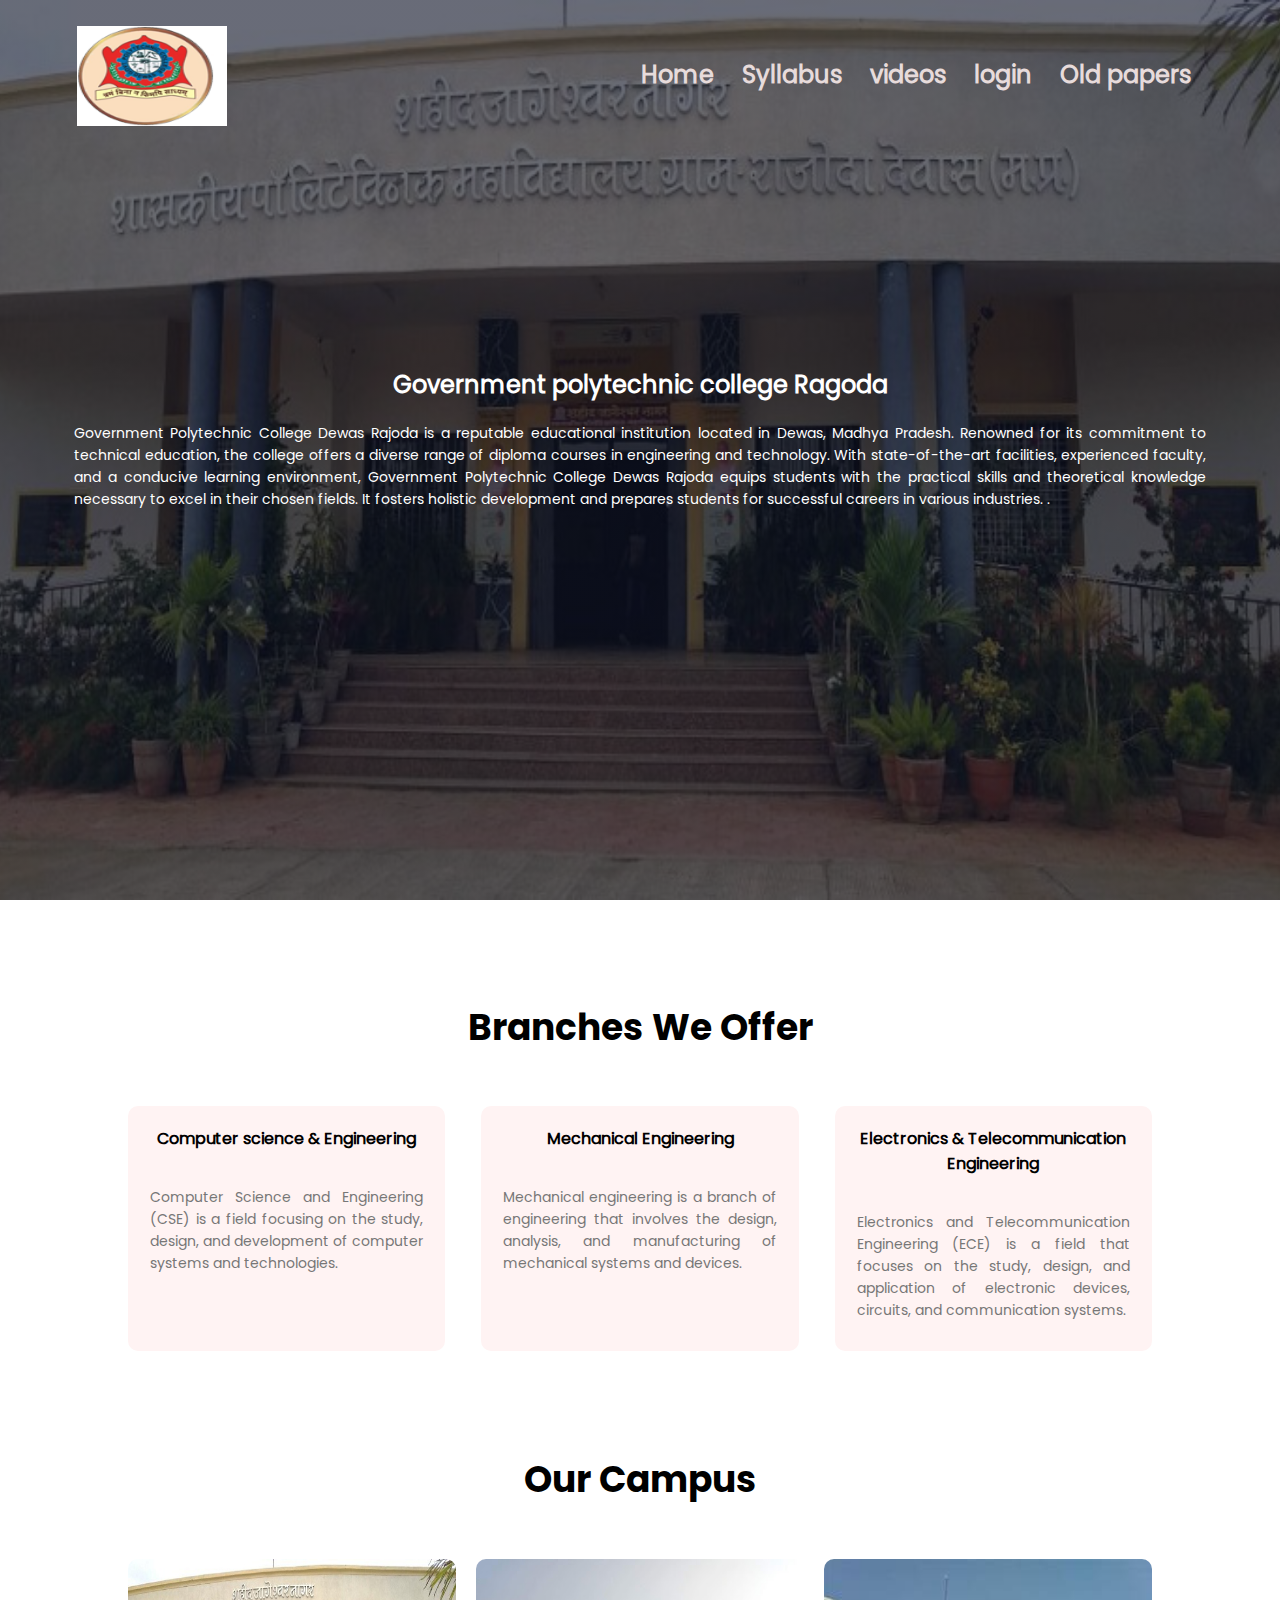
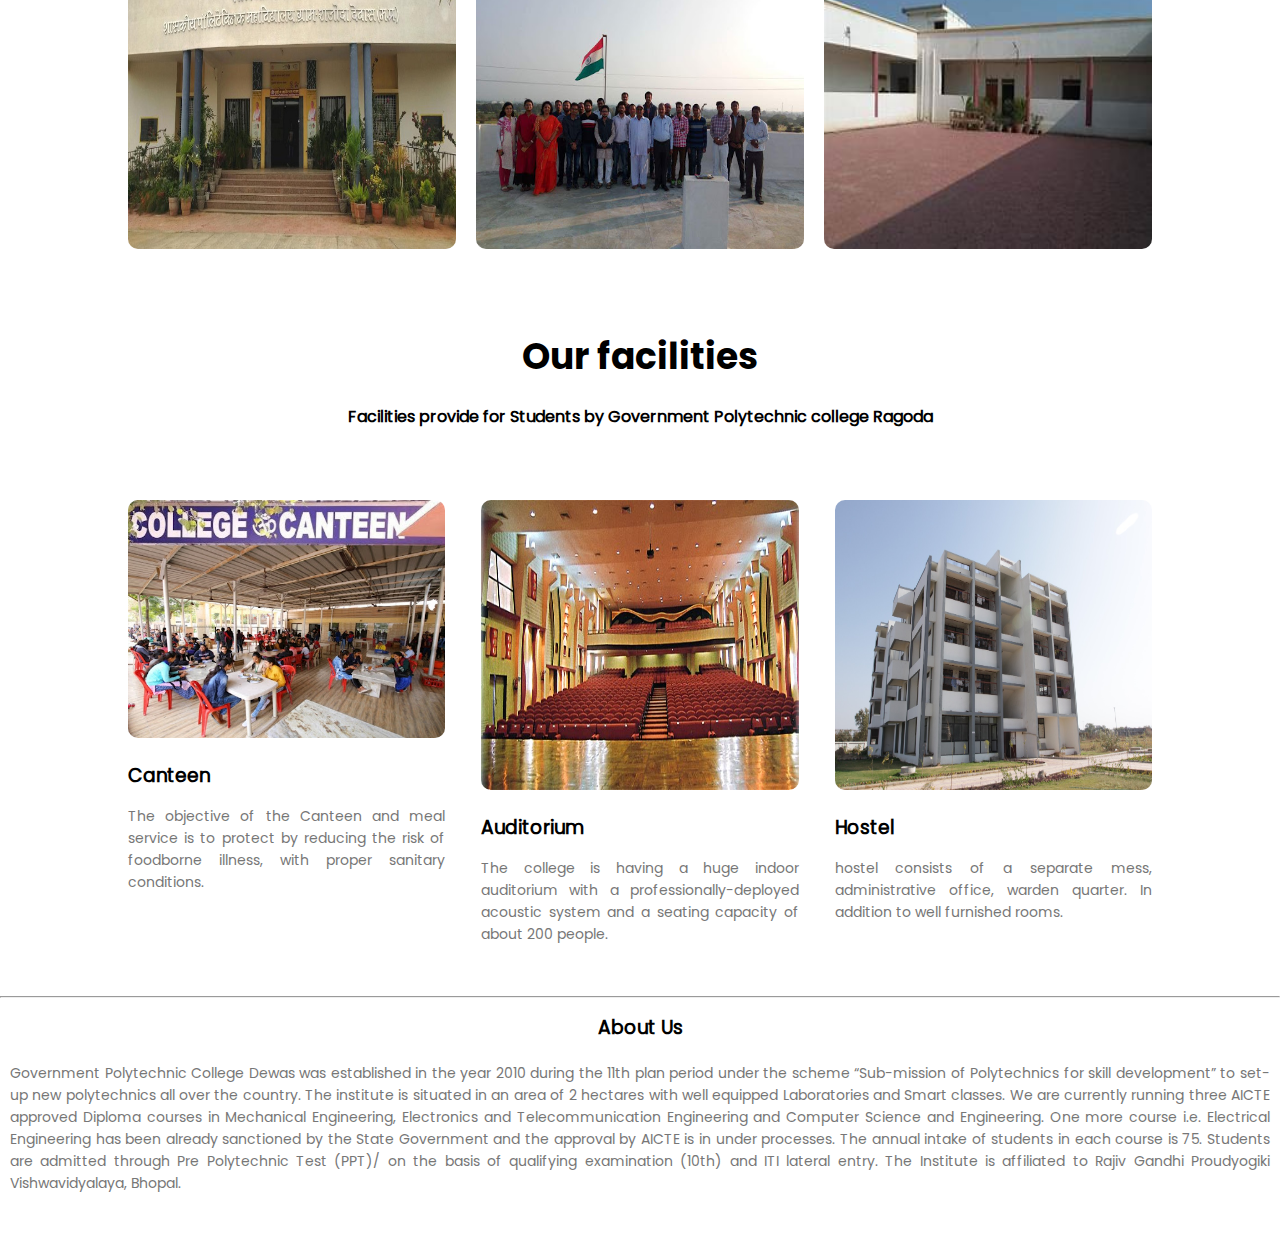
<file: index.html>
<!DOCTYPE html>
<html lang="en">
  <head>
    <meta
      name="viewport"
      content="width=device-width, initial-scale=1.0, maximum-scale=1.0, user-scalable=0"
    />
    <meta
      name="description"
      content="Government polytechnic college dewas rajoda."
    />
    <meta name="keywords" content="Government polytechnic college" />
    <meta name="author" content="Viraj Choudhary" />

    <title>GPC College</title>

    <link rel="stylesheet" href="css/main_style.css" />
  </head>
  <body>
    <section class="header">
      <nav>
        <a href="index.html"><img src="image/dewas-logo.png" id="logo-img" width="150px" height="100px" style="float:left"></a>

        <div class="nav-links" id="navLinks">
          <span class="icon" onclick="hidemenu()">&#10005;</span>
          <ul>
            <li><a href="index.html"><h2>Home</h2></a></li>
            <li><a href="image link.html"><h2>Syllabus</h2></a></li>
            <li><a href="http://localhost/new_task/index.php"><h2>videos</h2></a></li>
            <li><a href="http://localhost/admin_user"><h2>login</h2></a></li>
            <li><a href="http://localhost/file_upload_download/download.php"><h2>Old papers </h2></a></li>
          </ul>
        </div>
        <span class="icon" onclick="showmenu()">&#9776;</span>
      </nav>

      <div class="text-box">
        <h2>Government polytechnic college Ragoda</h2>
        <p class="indent">
        Government Polytechnic College Dewas Rajoda is a reputable educational institution located in Dewas, Madhya Pradesh. Renowned for its commitment to technical education, the college offers a diverse range of diploma courses in engineering and technology. With state-of-the-art facilities, experienced faculty, and a conducive learning environment, Government Polytechnic College Dewas Rajoda equips students with the practical skills and theoretical knowledge necessary to excel in their chosen fields. It fosters holistic development and prepares students for successful careers in various industries.  

.
        </p>

      </div>
    </section>

    <!--Course of Collage-->

    <section class="course" id="course_call">
      <h1>Branches We Offer</h1>
      

      <div class="row">
        <div class="course-col">
          <h4>Computer science & Engineering </h4>
          <br>
          <p>
           Computer Science and Engineering (CSE) is a field focusing on the study, design, and development of computer systems and technologies. 
          </p>
        </div>

        <div class="course-col">
          <h4>Mechanical Engineering </h4>
          <br>
          <p>
            Mechanical engineering is a branch of engineering that involves the design, analysis, and manufacturing of mechanical systems and devices. 
          </p>
        </div>

        <div class="course-col">
          <h4>Electronics & Telecommunication Engineering</h4>
          <br>
          <p>
            Electronics and Telecommunication Engineering (ECE) is a field that focuses on the study, design, and application of electronic devices, circuits, and communication systems.
          </p>
        </div>
      </div>
    </section>

    <!--Campus Section-->

    <section class="campus">
      <h1>Our Campus</h1>
      

      <div class="row">
        <div class="campus-col">
          <img src="image/campus.jpg" alt="" height="290px"/>
          <div class="layer">
            <h3>College</h3>
          </div>
        </div>

        <div class="campus-col">
          <img src="image/facultygpc.jpg" alt="" height="290px" />
          <div class="layer">
            <h3>Faculty</h3>
          </div>
        </div>

        <div class="campus-col">
          <img src="image/campus1.jpg" alt="" height="290px" />
          <div class="layer">
            <h3>Ground</h3>
          </div>
        </div>
      </div>
    </section>

    <!--Facilities Section-->

    <section class="facilities">
      <h1>Our facilities</h1>
      <p><h4>Facilities provide for Students by Government Polytechnic college Ragoda</h4></p>

      <div class="row">
        <div class="facilities-col">
          <img src="image/canteen.jpg" alt="" />
          <h3>Canteen</h3>
          <p>
            The objective of the Canteen and meal service is to protect by
            reducing the risk of foodborne illness, with proper sanitary
            conditions.
          </p>
        </div>

        <div class="facilities-col">
          <img src="image/auditorium.jpg" alt="" height="290" />
          <h3>Auditorium</h3>
          <p>
            The college is having a huge indoor auditorium with a
            professionally-deployed acoustic system and a seating capacity of
            about 200 people.
          </p>
        </div>

        <div class="facilities-col">
          <img src="image/hostel.jfif" alt="" height="290" />
          <h3>Hostel</h3>
          <p>
            hostel consists of a separate mess, administrative office, warden
            quarter. In addition to well furnished rooms.
          </p>
        </div>
      </div>
    </section>
    <hr>

    <br>
   

    <!--Footer-->
    <section class="footer">
      <h3>About Us</h3>
      <p>
          Government Polytechnic College Dewas was established in the year 2010 during the 11th plan period under the scheme “Sub-mission of Polytechnics for skill development” 
          to set-up new polytechnics all over the country. The institute is situated in an area of 2 hectares with well equipped Laboratories and Smart classes.
          We are currently running three AICTE approved Diploma courses in Mechanical Engineering, Electronics and Telecommunication Engineering and Computer Science
          and Engineering. One more course i.e. Electrical Engineering has been already sanctioned by the State Government and the approval by AICTE is in under processes.
          The annual intake of students in each course is 75. Students are admitted through Pre Polytechnic Test (PPT)/ on the basis of qualifying examination (10th) 
          and ITI lateral entry. The Institute is affiliated to Rajiv Gandhi Proudyogiki Vishwavidyalaya, Bhopal.
      </p>
     

    <!--Javascript is Start-->
    <script src="javascript/main_script.js"></script>
  </body>
</html>
</file>
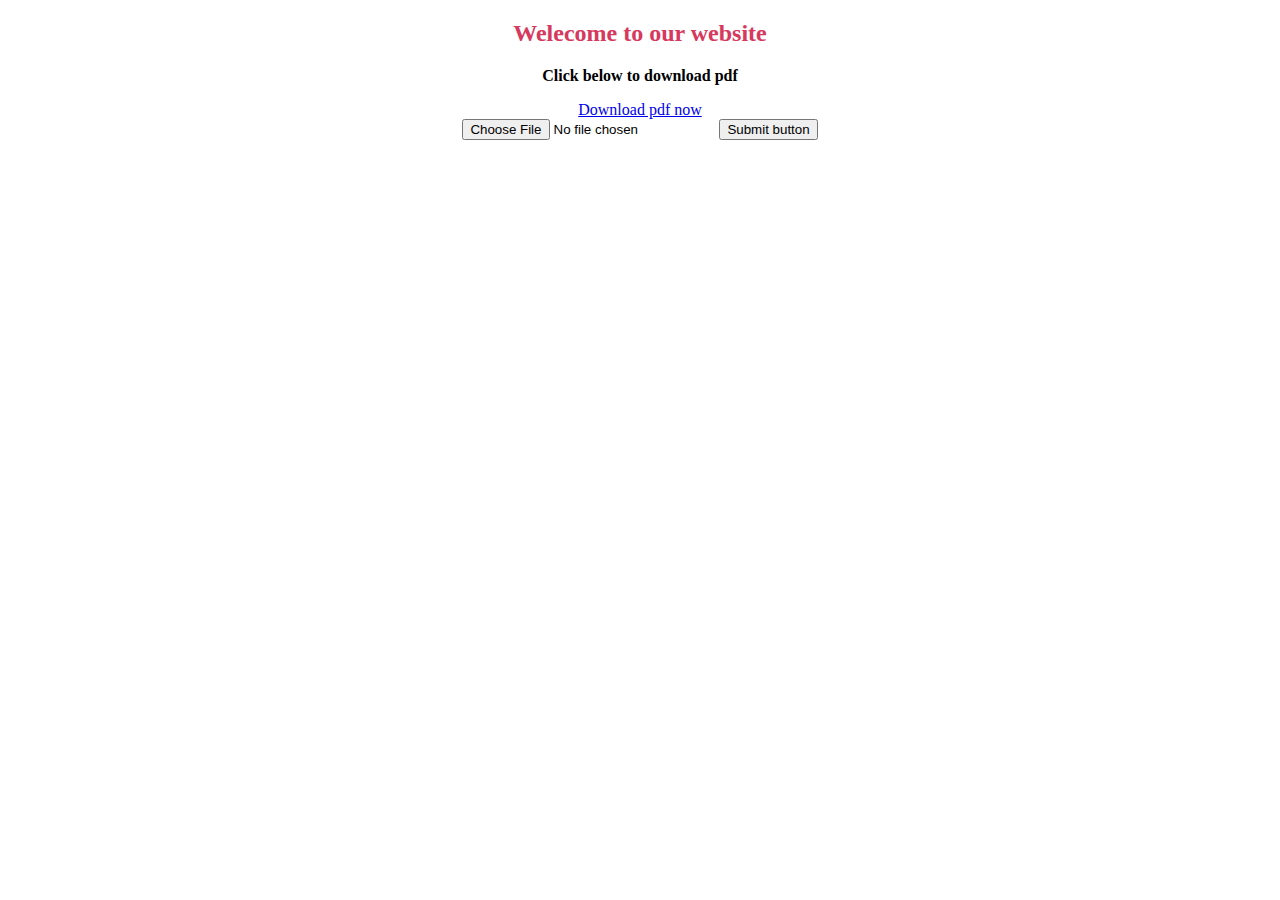
<file: download.html>
<!DOCTYPE html>
<html>
<head>
	 <title> Download syllabus</title>
</head>
<body>
	
	<center>
		<h2 style="color:#d7385e;">Welecome to our website</h2>
		<p><b>Click below to download pdf </b></p>
		<a href="ADA_VAIBHAV.pdf" target="_Viraj">Download pdf now</a>
		<form>
			<input type ="file" id="file"/>
			<lable for ="file"></lable>		
			<button type="submit"> Submit button	
			</button>
				</center>
</body>
</html>
</file>
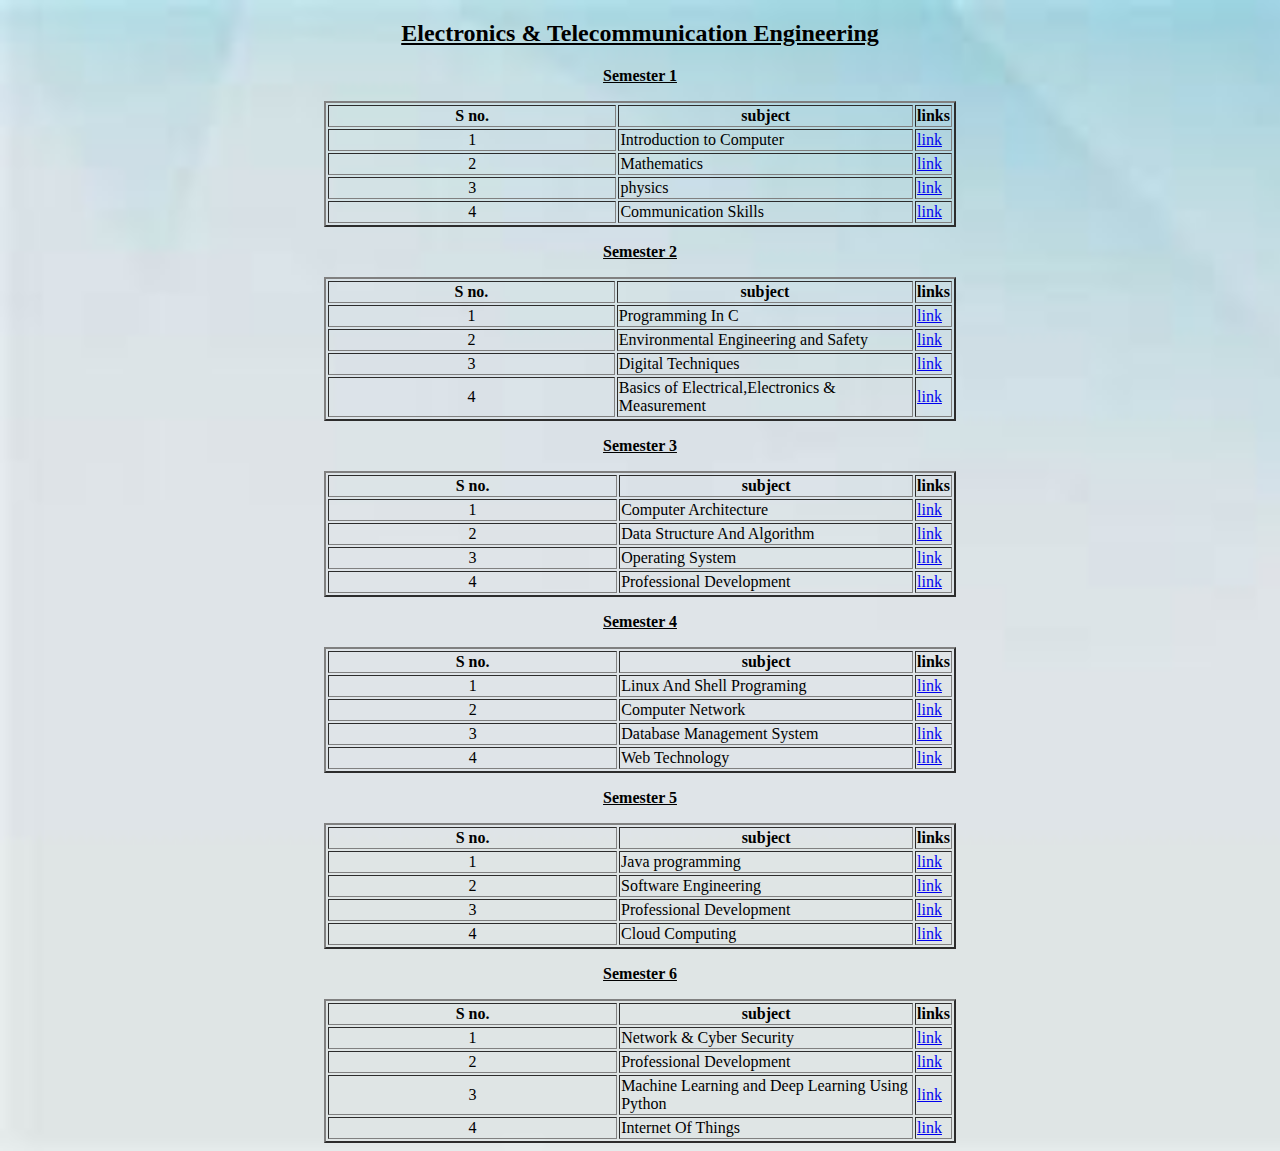
<file: ETSyllabus.html>
<!doctype html>
<html>
<head>
<title>syllabus</title>
<link rel="stylesheet" href="Syllabus.css">
</head>
<body>
<style>
body{
  background-image:url("bg2.jpg");
  background-size:cover;
}
</style>
<center><h2><b><u>Electronics & Telecommunication Engineering</u></b></h2> </center>
<table border="2">
<center>
<p><b><u>Semester 1</u></b></p>
<tr>
<th>S no.</th>
<th>subject</th>
<th>links</th>
</tr>
<tr>
<td><center>1</center></td>
<td>Introduction to Computer</td>
<td><a href="bsfjcsyrfhikasn">link</a></td>
</tr>
<tr>
<td><center> 2 </center>   </td>
<td>Mathematics </td>
<td><a href="bsfjcsyrfhikasn">link</a></td>
</tr>
<tr>
<td><center>3</center></td>
<td>physics </td>
<td><a href="bsfjcsyrfhikasn">link</a></td>
</tr>
<tr>
<td><center>4</center></td>
<td>Communication Skills</td>
<td><a href="bsfjcsyrfhikasn">link</a></td>
</tr>
</table>
<center><p><b><u>Semester 2</u></b></p></center>
<table border="2">
<tr>
<th>S no.</th>
<th>subject</th>
<th>links</th>
</tr>
<tr>
<td><center>1</center></td>
<td>Programming In C</td>
<td><a href="bsfjcsyrfhikasn">link</a></td>
</tr>
<tr>
<td><center>2</center></td>
<td>Environmental Engineering and Safety</td>
<td><a href="bsfjcsyrfhikasn">link</a></td>
</tr>
<tr>
<td><center>3</center></td>
<td>Digital Techniques </td>
<td><a href="bsfjcsyrfhikasn">link</a></td>
</tr>
<tr>
<td><center>4</center></td>
<td>Basics of Electrical,Electronics & Measurement </td>
<td><a href="bsfjcsyrfhikasn">link</a>
</tr>
</center>
</table>
<center><p><b><u>Semester 3</u></b></p></center>
<table border="2">
<tr>
<th>S no.</th>
<th>subject</th>
<th>links</th>
</tr>
<tr>
<td><center>1</center></td>
<td>Computer Architecture</td>
<td><a href="bsfjcsyrfhikasn">link</a></td>
</tr>
<tr>
<td><center>2</center></td>
<td>Data Structure And Algorithm</td>
<td><a href="bsfjcsyrfhikasn">link</a></td>
</tr>
<tr>
<td><center>3</center></td>
<td>Operating System</td>
<td><a href="bsfjcsyrfhikasn">link</a></td>
</tr>
<tr>
<td><center>4</center></td>
<td>Professional Development</td>
<td><a href="bsfjcsyrfhikasn">link</a>
</tr>
</center>
</table>
<center><p><b><u>Semester 4</u></b></p></center>
<table border="2">
<tr>
<th>S no.</th>
<th>subject</th>
<th>links</th>
</tr>
<tr>
<td><center>1</center></td>
<td>Linux And Shell Programing</td>
<td><a href="bsfjcsyrfhikasn">link</a></td>
</tr>
<tr>
<td><center>2</center></td>
<td>Computer Network</td>
<td><a href="bsfjcsyrfhikasn">link</a></td>
</tr>
<tr>
<td><center>3</center></td>
<td>Database Management System</td>
<td><a href="bsfjcsyrfhikasn">link</a></td>
</tr>
<tr>
<td><center>4</center></td>
<td>Web Technology </td>
<td><a href="bsfjcsyrfhikasn">link</a>
</tr>
</center>
</table>
<center><p><b><u>Semester 5</u></b></p></center>
<table border="2">
<tr>
<th>S no.</th>
<th>subject</th>
<th>links</th>
</tr>
<tr>
<td><center>1</center></td>
<td>Java programming</td>
<td><a href="bsfjcsyrfhikasn">link</a></td>
</tr>
<tr>
<td><center>2</center></td>
<td>Software Engineering</td>
<td><a href="bsfjcsyrfhikasn">link</a></td>
</tr>
<tr>
<td><center>3</center></td>
<td>Professional Development</td>
<td><a href="bsfjcsyrfhikasn">link</a></td>
</tr>
<tr>
<td><center>4</center></td>
<td>Cloud Computing </td>
<td><a href="bsfjcsyrfhikasn">link</a>
</tr>
</center>
</table>

<center><p><b><u>Semester 6</u></b></p></center>

<table border="2">
<span>
<tr>
<th>S no.</th>
<th>subject</th>
<th>links</th>
</tr>
<tr>
<td><center>1</center></td>
<td>Network & Cyber Security</td>
<td><a href="bsfjcsyrfhikasn">link</a></td>
</tr>
<tr>
<td><center>2</center></td>
<td>Professional Development</td>
<td><a href="bsfjcsyrfhikasn">link</a></td>
</tr>
<tr>
<td><center>3</center></td>
<td>Machine Learning and Deep Learning Using Python</td>
<td><a href="bsfjcsyrfhikasn">link</a></td>
</tr>
<tr>
<td><center>4</center></td>
<td>Internet Of Things</td>
<td><a href="bsfjsyrfhikasn">link</a>
</tr>
</center>
</span>
</table>
</body>
</html>
</file>
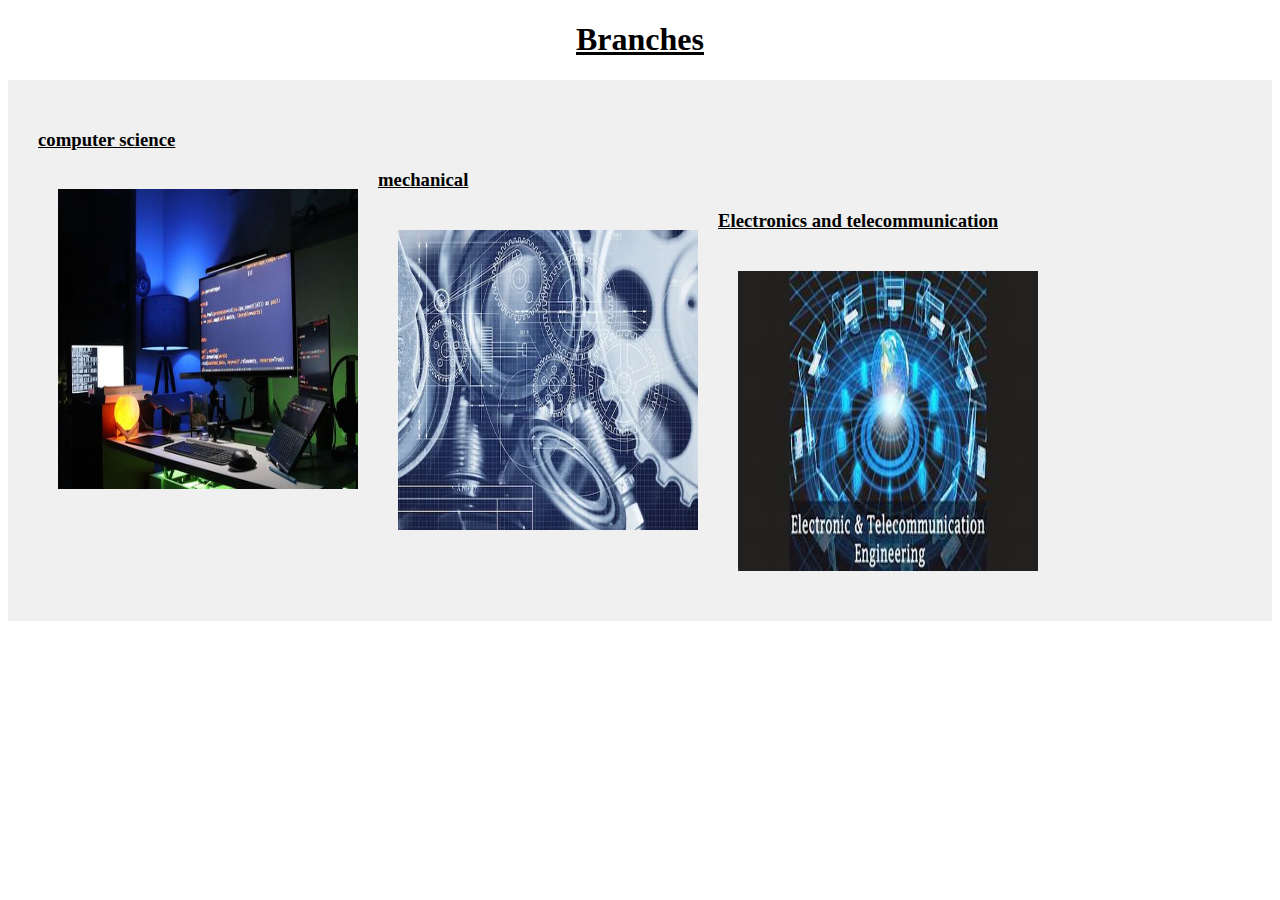
<file: image link.html>
<!Doctype HTML>
<html>
<head><title>Branches</title>
</head>
<style>
   .image-container {
    overflow: hidden; /* Clear floats */
  }
   .image-container img {
    float: left;
    /*width: 400px; /* Adjust as needed 
    height: auto; /* Maintain aspect ratio */
    margin-right: 20px; /* Optional: Add margin between images */
  }
  .image-container {
   /* text-align: center;  Optional: To center align images */
    background-color: #f0f0f0; /* Light gray background color */
    padding: 30px; /* Optional: Add padding for spacing */
  }
  
  .image-container img {
    display: inline-block;
    /*width: 200px; /* Set width as needed 
    height: 150px; /* Set height as needed */
    margin: 20px; /* Optional: Add margin between images */
    position: relative;
    transition: transform 0.3s ease-in-out, opacity 0.3s ease-in-out; /* Add transitions */
  }
  
  .image-container img:hover {
    transform: scale(1.1); /* Scale up the image on hover */
    opacity: 0.7; /* Reduce opacity on hover */
  }
  
  .image-container img::before {
    content: '';
    position: absolute;
    top: 0;
    left: 0;
    width: 100%;
    height: 100%;
    background-color: rgba(0, 0, 0, 0.5); /* Semi-transparent overlay */
    opacity: 0;
    transition: opacity 0.3s ease-in-out; /* Fade in overlay on hover */
  }
  
  .image-container img:hover::before {
    opacity: 1; /* Fully show overlay on hover */
  }
  
  .image-container img:hover + .overlay-text {
    opacity: 1; /* Show overlay text on hover */
  }
  
  .overlay-text {
    position: absolute;
    top: 50%;
    left: 50%;
    transform: translate(-50%, -50%);
    color: white;
    font-size: 16px;
    font-weight: bold;
    opacity: 0;
    transition: o

</style>
</head>
<body>
   <p><h1><center><b><u>Branches</u></b></center></h1></p>
  <div class="image-container">
   <h3><u>computer science</u></h3>
   <a href="syllabus.html"> <img src="computer science.jpg" alt="Image 1" width="300" height="300"></a>
    <h3><u>mechanical</u> </h3>
    <a href="mechanical syllabus.html"><img src="mechanical.webp" alt="Image 2" width="300" height="300"></a>
    <h3><u>Electronics and telecommunication</u> </h3>
    <a href="ETSyllabus.html"><img src="th.jpg" alt="Image 3" width="300" height="300"></a>
  </div>

</body>
</html>
</file>
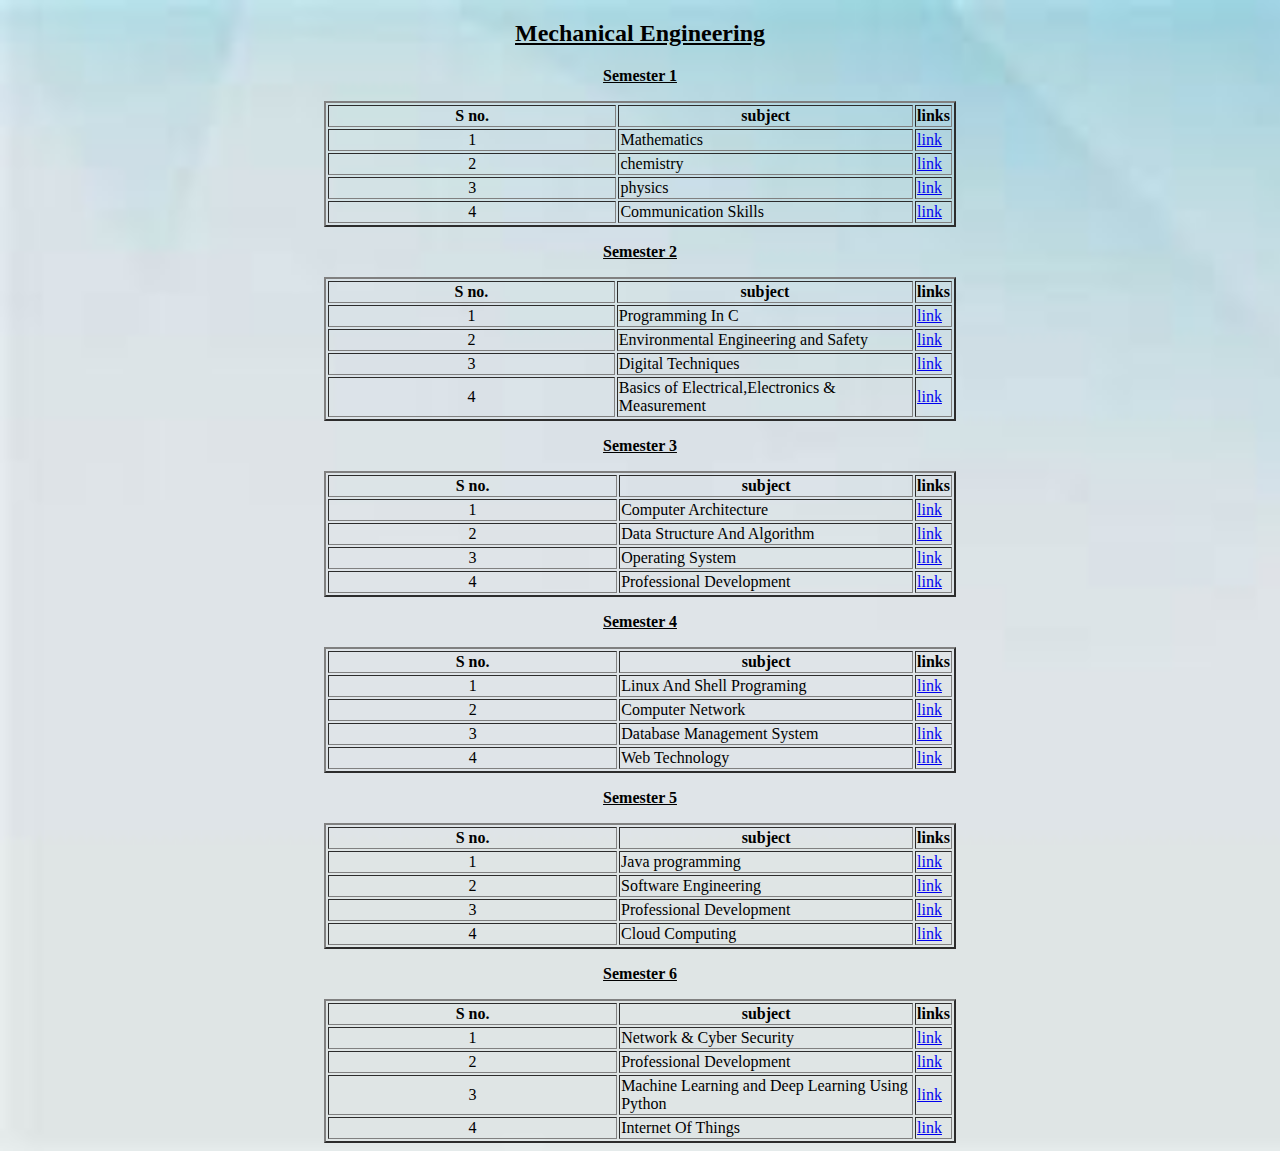
<file: mechanical syllabus.html>
<!doctype html>
<html>
<head>
<title>syllabus</title>
<link rel="stylesheet" href="Syllabus.css">
</head>
<body>
<style>
body{
  background-image:url("bg2.jpg");
  background-size:cover;
}
</style>
<center><h2><b><u>Mechanical Engineering</u></b></h2> </center>
<table border="2">
<center>
<p><b><u>Semester 1</u></b></p>
<tr>
<th>S no.</th>
<th>subject</th>
<th>links</th>
</tr>
<tr>
<td><center>1</center></td>
<td>Mathematics</td>
<td><a href="bsfjcsyrfhikasn">link</a></td>
</tr>
<tr>
<td><center> 2 </center>   </td>
<td>chemistry </td>
<td><a href="bsfjcsyrfhikasn">link</a></td>
</tr>
<tr>
<td><center>3</center></td>
<td>physics </td>
<td><a href="bsfjcsyrfhikasn">link</a></td>
</tr>
<tr>
<td><center>4</center></td>
<td>Communication Skills</td>
<td><a href="bsfjcsyrfhikasn">link</a></td>
</tr>
</table>
<center><p><b><u>Semester 2</u></b></p></center>
<table border="2">
<tr>
<th>S no.</th>
<th>subject</th>
<th>links</th>
</tr>
<tr>
<td><center>1</center></td>
<td>Programming In C</td>
<td><a href="bsfjcsyrfhikasn">link</a></td>
</tr>
<tr>
<td><center>2</center></td>
<td>Environmental Engineering and Safety</td>
<td><a href="bsfjcsyrfhikasn">link</a></td>
</tr>
<tr>
<td><center>3</center></td>
<td>Digital Techniques </td>
<td><a href="bsfjcsyrfhikasn">link</a></td>
</tr>
<tr>
<td><center>4</center></td>
<td>Basics of Electrical,Electronics & Measurement </td>
<td><a href="bsfjcsyrfhikasn">link</a>
</tr>
</center>
</table>
<center><p><b><u>Semester 3</u></b></p></center>
<table border="2">
<tr>
<th>S no.</th>
<th>subject</th>
<th>links</th>
</tr>
<tr>
<td><center>1</center></td>
<td>Computer Architecture</td>
<td><a href="bsfjcsyrfhikasn">link</a></td>
</tr>
<tr>
<td><center>2</center></td>
<td>Data Structure And Algorithm</td>
<td><a href="bsfjcsyrfhikasn">link</a></td>
</tr>
<tr>
<td><center>3</center></td>
<td>Operating System</td>
<td><a href="bsfjcsyrfhikasn">link</a></td>
</tr>
<tr>
<td><center>4</center></td>
<td>Professional Development</td>
<td><a href="bsfjcsyrfhikasn">link</a>
</tr>
</center>
</table>
<center><p><b><u>Semester 4</u></b></p></center>
<table border="2">
<tr>
<th>S no.</th>
<th>subject</th>
<th>links</th>
</tr>
<tr>
<td><center>1</center></td>
<td>Linux And Shell Programing</td>
<td><a href="bsfjcsyrfhikasn">link</a></td>
</tr>
<tr>
<td><center>2</center></td>
<td>Computer Network</td>
<td><a href="bsfjcsyrfhikasn">link</a></td>
</tr>
<tr>
<td><center>3</center></td>
<td>Database Management System</td>
<td><a href="bsfjcsyrfhikasn">link</a></td>
</tr>
<tr>
<td><center>4</center></td>
<td>Web Technology </td>
<td><a href="bsfjcsyrfhikasn">link</a>
</tr>
</center>
</table>
<center><p><b><u>Semester 5</u></b></p></center>
<table border="2">
<tr>
<th>S no.</th>
<th>subject</th>
<th>links</th>
</tr>
<tr>
<td><center>1</center></td>
<td>Java programming</td>
<td><a href="bsfjcsyrfhikasn">link</a></td>
</tr>
<tr>
<td><center>2</center></td>
<td>Software Engineering</td>
<td><a href="bsfjcsyrfhikasn">link</a></td>
</tr>
<tr>
<td><center>3</center></td>
<td>Professional Development</td>
<td><a href="bsfjcsyrfhikasn">link</a></td>
</tr>
<tr>
<td><center>4</center></td>
<td>Cloud Computing </td>
<td><a href="bsfjcsyrfhikasn">link</a>
</tr>
</center>
</table>

<center><p><b><u>Semester 6</u></b></p></center>

<table border="2">
<span>
<tr>
<th>S no.</th>
<th>subject</th>
<th>links</th>
</tr>
<tr>
<td><center>1</center></td>
<td>Network & Cyber Security</td>
<td><a href="bsfjcsyrfhikasn">link</a></td>
</tr>
<tr>
<td><center>2</center></td>
<td>Professional Development</td>
<td><a href="bsfjcsyrfhikasn">link</a></td>
</tr>
<tr>
<td><center>3</center></td>
<td>Machine Learning and Deep Learning Using Python</td>
<td><a href="bsfjcsyrfhikasn">link</a></td>
</tr>
<tr>
<td><center>4</center></td>
<td>Internet Of Things</td>
<td><a href="bsfjsyrfhikasn">link</a>
</tr>
</center>
</span>
</table>
</body>
</html>
</file>
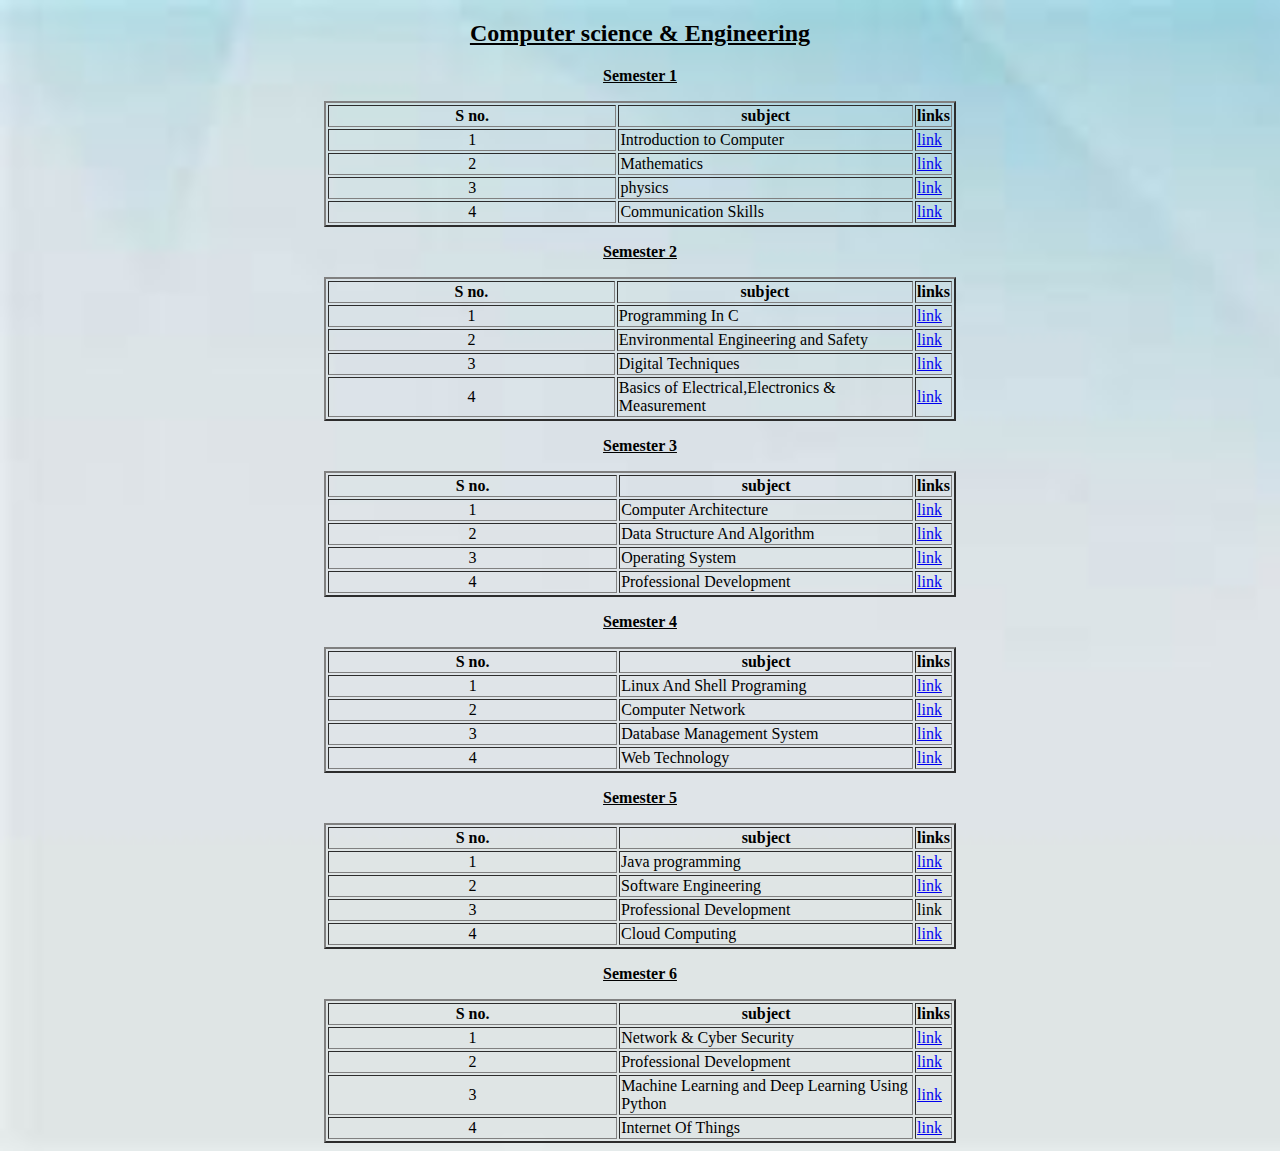
<file: Syllabus.html>
<!doctype html>
<html>
<head>
<title>syllabus</title>
<link rel="stylesheet" href="Syllabus.css">
</head>
<body>
<style>
body{
  background-image:url("bg2.jpg");
  background-size:cover;
}
</style>
<center><h2><b><u>Computer science & Engineering</u></b></h2> </center>
<table border="2">
<center>
<p><b><u>Semester 1</u></b></p>
<tr>
<th>S no.</th>
<th>subject</th>
<th>links</th>
</tr>
<tr>
<td><center>1</center></td>
<td>Introduction to Computer</td>
<td><a href="introductiontocomputer.pdf">link</a></td>
</tr>
<tr>
<td><center> 2 </center>   </td>
<td>Mathematics </td>
<td><a href="mathematics.pdf">link</a></td>
</tr>
<tr>
<td><center>3</center></td>
<td>physics </td>
<td><a href="Physics.pdf">link</a></td>
</tr>
<tr>
<td><center>4</center></td>
<td>Communication Skills</td>
<td><a href="CommunicationSkillsinEnglish.pdf">link</a></td>
</tr>
</table>
<center><p><b><u>Semester 2</u></b></p></center>
<table border="2">
<tr>
<th>S no.</th>
<th>subject</th>
<th>links</th>
</tr>
<tr>
<td><center>1</center></td>
<td>Programming In C</td>
<td><a href="programing_in_C.pdf">link</a></td>
</tr>
<tr>
<td><center>2</center></td>
<td>Environmental Engineering and Safety</td>
<td><a href="Environmental.pdf">link</a></td>
</tr>
<tr>
<td><center>3</center></td>
<td>Digital Techniques </td>
<td><a href="Digital.pdf">link</a></td>
</tr>
<tr>
<td><center>4</center></td>
<td>Basics of Electrical,Electronics & Measurement </td>
<td><a href="beem.pdf">link</a>
</tr>
</center>
</table>
<center><p><b><u>Semester 3</u></b></p></center>
<table border="2">
<tr>
<th>S no.</th>
<th>subject</th>
<th>links</th>
</tr>
<tr>
<td><center>1</center></td>
<td>Computer Architecture</td>
<td><a href="3 sem.pdf">link</a></td>
</tr>
<tr>
<td><center>2</center></td>
<td>Data Structure And Algorithm</td>
<td><a href="3 sem.pdf">link</a></td>
</tr>
<tr>
<td><center>3</center></td>
<td>Operating System</td>
<td><a href="3 sem.pdf">link</a></td>
</tr>
<tr>
<td><center>4</center></td>
<td>Professional Development</td>
<td><a href="3 sem.pdf">link</a></td>
</tr>
</center>
</table>
<center><p><b><u>Semester 4</u></b></p></center>
<table border="2">
<tr>
<th>S no.</th>
<th>subject</th>
<th>links</th>
</tr>
<tr>
<td><center>1</center></td>
<td>Linux And Shell Programing</td>
<td><a href="linux.pdf">link</a></td>
</tr>
<tr>
<td><center>2</center></td>
<td>Computer Network</td>
<td><a href="cn.pdf">link</a></td>
</tr>
<tr>
<td><center>3</center></td>
<td>Database Management System</td>
<td><a href="dbmsocbc.pdf">link</a></td>
</tr>
<tr>
<td><center>4</center></td>
<td>Web Technology </td>
<td><a href="wtocbc.pdf">link</a>
</tr>
</center>
</table>
<center><p><b><u>Semester 5</u></b></p></center>
<table border="2">
<tr>
<th>S no.</th>
<th>subject</th>
<th>links</th>
</tr>
<tr>
<td><center>1</center></td>
<td>Java programming</td>
<td><a href="javacomp.pdf">link</a></td>
</tr>
<tr>
<td><center>2</center></td>
<td>Software Engineering</td>
<td><a href="SoftwareEngineering.pdf">link</a></td>
</tr>
<tr>
<td><center>3</center></td>
<td>Professional Development</td>
<td><a professional dev2.pdf">link</a></td>
</tr>
<tr>
<td><center>4</center></td>
<td>Cloud Computing </td>
<td><a href="professional dev2.pdf">link</a>
</tr>
</center>
</table>

<center><p><b><u>Semester 6</u></b></p></center>

<table border="2">
<span>
<tr>
<th>S no.</th>
<th>subject</th>
<th>links</th>
</tr>
<tr>
<td><center>1</center></td>
<td>Network & Cyber Security</td>
<td><a href="networks6.pdf">link</a></td>
</tr>
<tr>
<td><center>2</center></td>
<td>Professional Development</td>
<td><a href=".pdf">link</a></td>
</tr>
<tr>
<td><center>3</center></td>
<td>Machine Learning and Deep Learning Using Python</td>
<td><a href="machine learnig.pdf">link</a></td>
</tr>
<tr>
<td><center>4</center></td>
<td>Internet Of Things</td>
<td><a href="iot6.pdf">link</a>
</tr>
</center>
</span>
</table>
</body>
</html>
</file>
<file: css/main_style.css>
/* Cascading Style Sheets 

mix-blend-mode:multiply;

*/
    
*{
    margin: 0;
    padding: 0;
}

p {
     text-align: justify;
}

@font-face {
    font-family: myFirstFont;
    src: url(../Poppins/Poppins-Regular.ttf);
}
    @font-face {
    font-family: bold;
    src: url(../Poppins/Poppins-Bold.ttf);
}

@font-face {
    font-family: secound;
    src: url(../Poppins/Poppins-Bold.ttf);
}

h1{
    font-family: bold;
}

body{
    font-family: myFirstFont,Verdana, Geneva, Tahoma, sans-serif;
    cursor:default;
}

    /* Website Scrollerbar */
    body::-webkit-scrollbar {
        width: 5px !important;
        height: 5px !important;
    }
    body::-webkit-scrollbar-track {
        background: #a19d9d7c !important;
    }
    body::-webkit-scrollbar-thumb {
        background-color: #e0120ba4 !important;
        border: 1px solid #ff020279 !important;
        border-radius: 1px !important;
    }

.header{
    min-height: 100vh;
    width: 100%;
    background-image: linear-gradient(rgba(4,9,30,0.6),rgba(4,9,30,0.6)),url(../image/campus.jpg);
    background-position: center;
    background-size: cover;
    position: relative;
}
nav{
    display: flex;
    padding: 2% 6%;
    justify-content: space-between;
    align-items: center;
}
nav img{
    width: 150px;
}
.nav-links{
    flex: 1;
    text-align: right;
    
}
.nav-links ul li{
    list-style: none;
    display: inline-block;
    padding: 8px 12px;
    position: relative;
    
}
.nav-links a{
    color: #e7dbdb;
    text-decoration: none;
    font-size: 16px;
    
}
.nav-links ul li::after{
    content: '';
    width: 0%;
    height: 2px;
    background: #ff0000;
    display: block;
    margin: auto;
    transition: 0.5s;
    
}
.nav-links ul li:hover::after{
    width: 100%;
    
}
.text-box{
    width: 90%;
    color: #fff;
    position:absolute;
    top: 30%;
    left: 50%;
    transform: translate(-50%,50%);
    text-align: center;
}
.text-box h1{
    font-size: 62px;
    font-weight: bold;

}
.text-box p{
    margin: 10px 0 40px;
    font-size: 14px;
    color: #fff;
    
}
.hero-btn{
    display: inline-block;
    text-decoration: none;
    color: yellow;
    border: 2px solid yellow;
    padding: 12px 34px;
    font-size: 13px;
    background: transparent;
    position: relative;
    cursor: pointer;
    border-radius: 5px;
}
.hero-btn:hover{
    color: black;
    border: 2px solid yellow;
    background:yellow;
    transition: 0.5s;
}

.icon{
    display:none;
}

/* Course */

 .course{
    width: 80%;
    margin: auto;
    text-align: center;
    padding-top: 100px;
}
h1{
    font-size: 36px;
    font-weight: 300;
}
p{
    color:#777;
    font-size: 14px;
    font-weight: 300;
    line-height: 22px;
    padding: 10px;
}
.row{
    margin-top: 5%;
    display: flex;
    justify-content: space-between;
}
.course-col{
    flex-basis: 31%;
    background: #fff3f3;
    border-radius: 10px;
    margin-bottom:5%;
    padding: 20px 12px;
    box-sizing: border-box;
    transition: 0.5s;
}
h3{
    text-align: center;
    font-weight: 600;
    margin: 10px 0px;
}
.course-col:hover{
    box-shadow: 10px 10px 24px 0px rgba(0,0,0,0.4);
}


    /*Campus*/


.campus{
    width: 80%;
    margin: auto;
    text-align: center;
    padding-top: 50px;
}
.campus-col{
    flex-basis: 32%;
    border-radius: 10px;
    margin-bottom: 30px;
    position: relative;
    overflow: hidden;
}
.campus-col img{
    width: 100%;
    display: block;
}
.layer{
    background: transparent;
    height: 100%;
    width: 100%;
    position: absolute;
    top: 0%;
    left: 0%;
    transition: 0.5s;
}

.layer:hover{
    background: rgba(0, 245, 253, 0.534);
}

.layer h3{
    width: 100%;
    font-weight: 500;
    color: #fff;
    font-size: 26px;
    bottom: 0%;
    left: 50%;
    transform: translate(-50%);
    position: absolute;
    opacity: 0;
    transition: 0.5s;
}

.layer:hover h3{
    opacity: 1;
    bottom: 49%;
}

/* Facilities */

.facilities{
    width: 80%;
    margin: auto;
    text-align: center;
    padding-top: 50px;
}

.facilities-col{
    flex-basis: 31%;
    border-radius: 10px;
    margin-bottom: 5%;
    text-align: left;
}
.facilities-col img{
    width: 100%;
    border-radius: 10px;
    transition: 0.5s;
}
.facilities-col p{
    padding: 0%;
}

.facilities-col h3{
    margin-top: 16px;
    margin-bottom: 15px;
    text-align: left;
}

.facilities-col img:hover{
    box-shadow: 3.5px 5px 15px 10px rgba(0, 0, 0, 0.308);
}



/* Footer */

.footer{
    width: 100%;
    text-align: center;
    padding: 30px 0;
    margin-top: -50px;
}

.footer h4{
    margin-bottom: 25px;
    margin-top: 20px;
    font-weight: 600;
} 

/* Media query for responsive */

@media (max-width: 700px) {

    *{
        overflow-x: hidden;
        margin: 0;
        padding: 0;
    
    }
    #logo-img{
        padding: 10px;
    }
    .text-box h1{
       font-size: 30px;
       font-weight: bold;
    }
    .text-box p{
        font-size: 12px;
    }
    .nav-links ul li{
        display: block;
    }
    .nav-links{
        position: absolute;
        background: #f44336;
        height: 100vh;
        width: 200px;
        top: 0%;
        right: -200px;
        text-align: left;
        z-index: 2;
        transition: 1s;
    }
    .icon{
        display: block;
        color: #fff;
        margin: 10px;
        font-size: 25px;
        cursor: pointer;
    }
    .nav-links ul{
        padding: 30px;
    }

    /*Course in Media query*/
   
    .course-col{
        margin: 10px 10px;
    }
    .row{
        flex-direction: column;  
    }   
    .course-col:hover{
        box-shadow: 3px 3px 0.5px 0.5px rgba(0, 0, 0, 0.486);
    }
        /* Facilities */
    .facilities-col img:hover{
        box-shadow:none;
    }

    /* Call To Action in Media query*/
    .ctn h1{
        font-size: 24px;
    }
}

/* Media query is Close*/
</file>
<file: Syllabus.css>
table {
width:100%;
margin:auto;

}
table,th,tr{
width:50%;
}
body{
background-color:pink;
}
</file>
